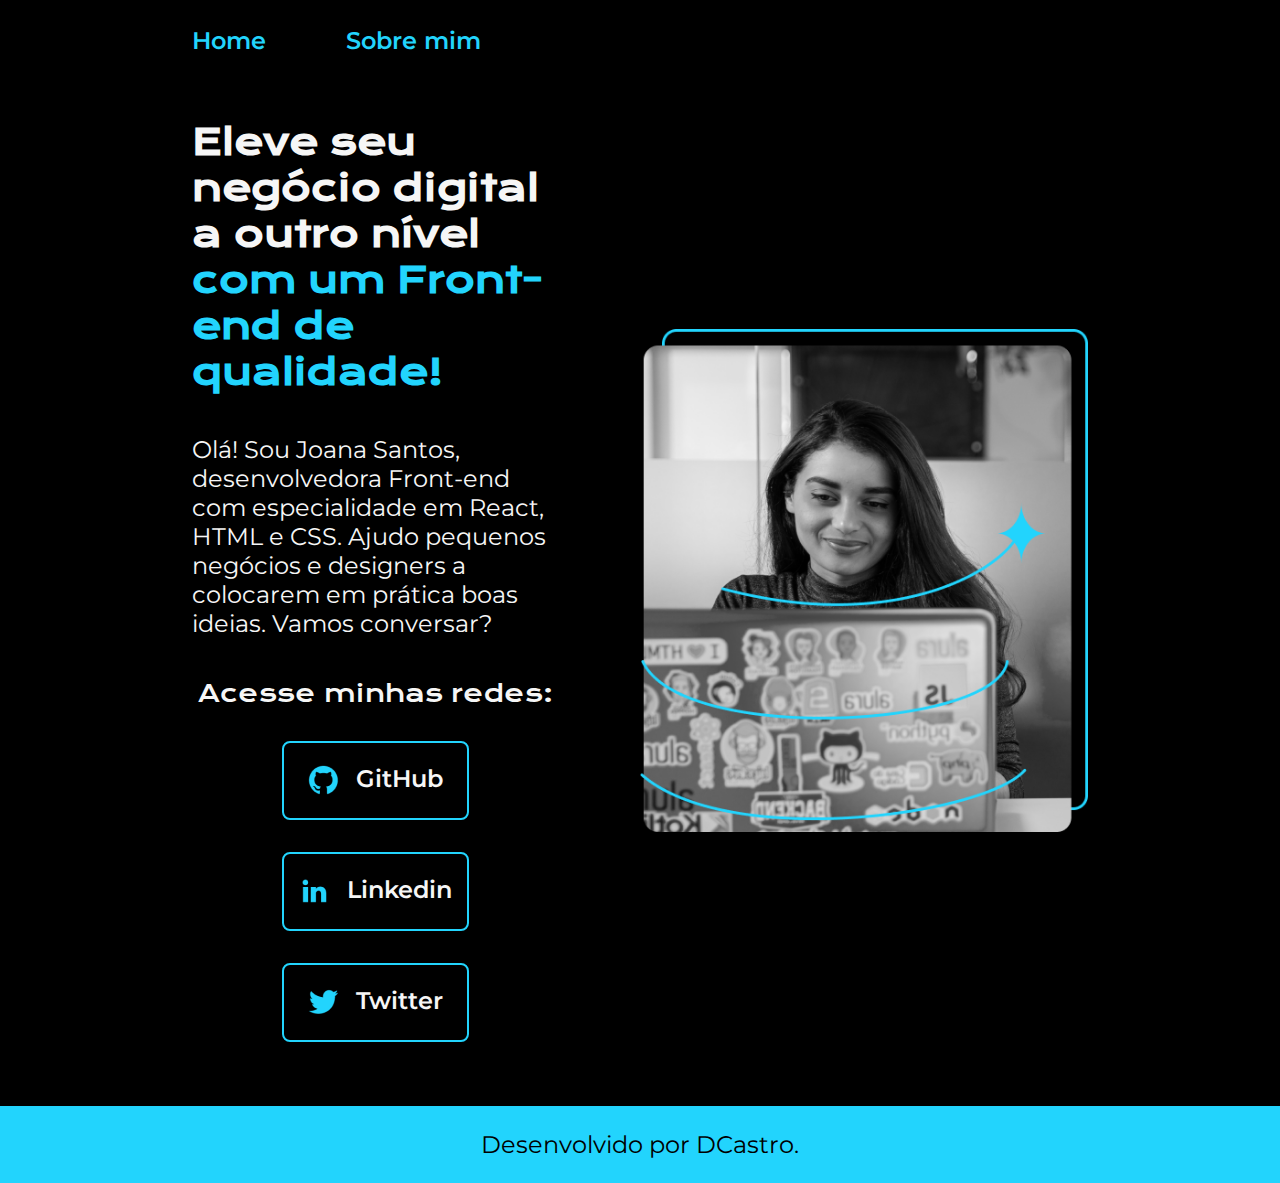
<file: index.html>
<!DOCTYPE html>
<html lang="pt-br">

<head>
    <meta charset="UTF-8">
    <meta http-equiv="X-UA-Compatible" content="IE=edge">
    <meta name="viewport" content="width=device-width, initial-scale=1.0">
    <title>Portifolio</title>
    <link rel="stylesheet" href="./styles/style.css">
</head>

<body>
    <header class="cabecalho">
        <nav class="cabecalho__menu">
            <a class="cabecalho__menu__link" href="index.html">Home</a>
            <a class="cabecalho__menu__link" href="about.html">Sobre mim</a>
        </nav>
    </header>
    <main class="apresentacao">
        <section class="apresentacao__conteudo">
            <h1 class="apresentacao__conteudo__titulo">Eleve seu negócio digital a outro nível <strong class="titulo-destaque">com um Front-end de qualidade!</strong></h1>
            <p class="apresentacao__conteudo__texto">Olá! Sou Joana Santos, desenvolvedora Front-end com especialidade em React, HTML e CSS.
                Ajudo pequenos negócios e designers a colocarem em prática boas ideias. Vamos conversar?</p>
            <div class="apresentacao__links">
                <h2 class="apresentacao__links__subtitulo">Acesse minhas redes:</h2>
                <a class="apresentacao__links__navegacao" href="https://github.com/">
                    <img src="./assets/github.png" alt="Imagem GitHub">
                    GitHub
                </a>
                <a class="apresentacao__links__navegacao" href="https://www.linkedin.com/in/denissoncastro/">
                    <img src="./assets/linkedin.png" alt="Imagem Linkedin">
                    Linkedin
                </a>
                <a class="apresentacao__links__navegacao" href="https://twitter.com/">
                    <img src="./assets/twitter.png" alt="Imagem Twitter">
                    Twitter
                </a>
            </div>
        </section>
            <img class="apresentacao__imagem" src="./assets/img.png" alt="Foto da Joana Santos Programando">
    </main>
    <footer class="rodape">
        <p>Desenvolvido por DCastro.</p>
    </footer>
    
</body>
</html>
</file>
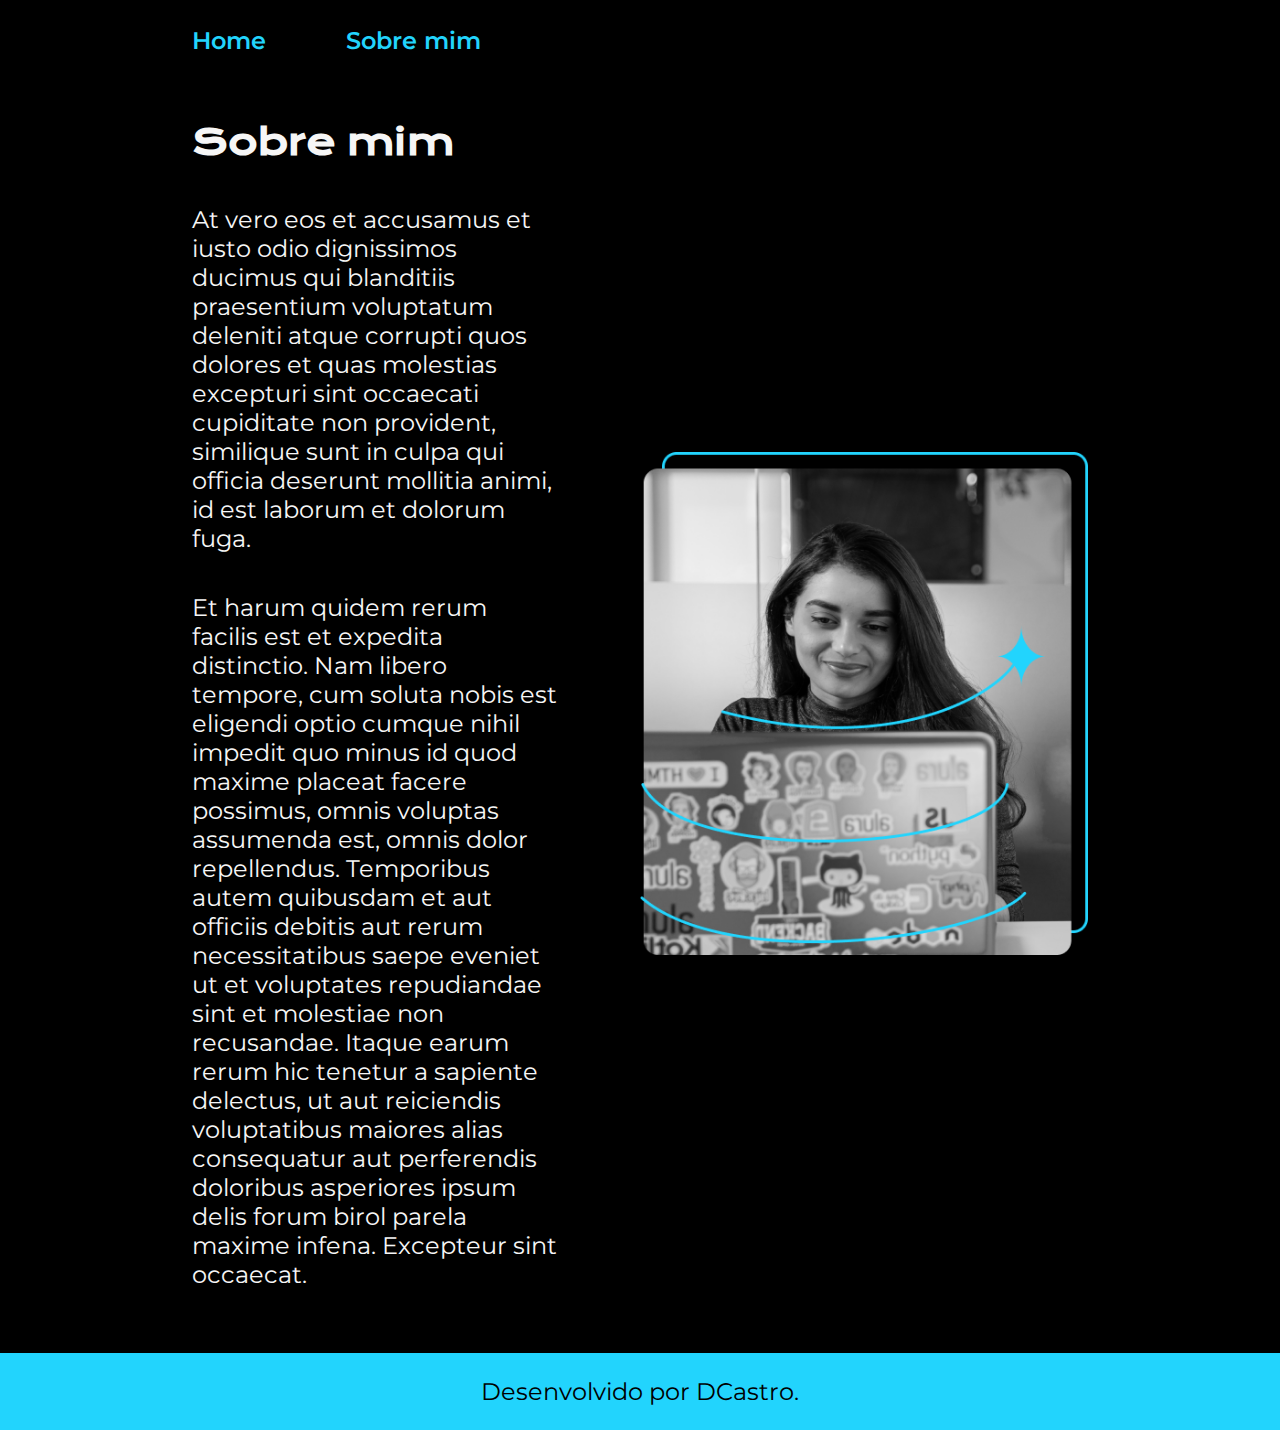
<file: about.html>
<!DOCTYPE html>
<html lang="pt-br">
<head>
    <meta charset="UTF-8">
    <meta name="viewport" content="width=device-width, initial-scale=1.0">
    <title>Sobre mim</title>
    <link rel="stylesheet" href="./styles/style.css">
</head>
<body>
    <header class="cabecalho">
        <nav class="cabecalho__menu">
            <a class="cabecalho__menu__link" href="index.html">Home</a>
            <a class="cabecalho__menu__link" href="about.html">Sobre mim</a>
        </nav>
    </header>

    <main class="apresentacao">
        <section class="apresentacao__conteudo">
            <h1 class="apresentacao__conteudo__titulo">Sobre mim</h1>
            <p class="apresentacao__conteudo__texto">At vero eos et accusamus et iusto odio dignissimos ducimus qui blanditiis praesentium voluptatum deleniti atque corrupti quos dolores et quas molestias excepturi sint occaecati cupiditate non provident, similique sunt in culpa qui officia deserunt mollitia animi, id est laborum et dolorum fuga.</p>
            <p class="apresentacao__conteudo__texto">Et harum quidem rerum facilis est et expedita distinctio. Nam libero tempore, cum soluta nobis est eligendi optio cumque nihil impedit quo minus id quod maxime placeat facere possimus, omnis voluptas assumenda est, omnis dolor repellendus. Temporibus autem quibusdam et aut officiis debitis aut rerum necessitatibus saepe eveniet ut et voluptates repudiandae sint et molestiae non recusandae. Itaque earum rerum hic tenetur a sapiente delectus, ut aut reiciendis voluptatibus maiores alias consequatur aut perferendis doloribus asperiores ipsum delis forum birol parela maxime infena. Excepteur sint occaecat.</p>
        </section>
        <img class="apresentacao__imagem" src="./assets/img.png" alt="Foto da Joana Santos Programando">
    </main>

    <footer class="rodape">
        <p>Desenvolvido por DCastro.</p>
    </footer>
</body>
</html>
</file>
<file: styles/style.css>
@import url('https://fonts.googleapis.com/css2?family=Krona+One&family=Montserrat:wght@400;600&display=swap');

:root {
    --cor-primaria: #000000;
    --cor-secundaria: #F6F6F6;
    --cor-terciaria: #22D4FD;
    --cor-hover: #272727;

    --fonte-primaria: 'Krona One', sans-serif;
    --fonte-secundaria: 'Montserrat', sans-serif;
}
*{
    margin: 0;
    padding: 0;
}

body{
    box-sizing: border-box;
    background-color: var(--cor-primaria);
    color: var(--cor-secundaria);
}
.cabecalho{
    padding: 2% 0% 0% 15%;
}
.cabecalho__menu{
    display: flex;
    gap: 80px;
}
.cabecalho__menu__link{
    font-family: var(--fonte-secundaria);
    font-size: 1.5rem;
    font-weight: 600;
    color: var(--cor-terciaria);
    text-decoration: none;
}
.apresentacao{
    padding: 5% 15%;
    display: flex;
    align-items: center;
    justify-content: space-between;
    gap: 82px;
}
.apresentacao__conteudo{
    width: 50%;
    display: flex;
    flex-direction: column;
    gap: 40px;
}

.apresentacao__conteudo__titulo{
    font-size: 2.25rem;
    font-family: var(--fonte-primaria);
}
.titulo-destaque{
    color: var(--cor-terciaria);
}
.apresentacao__conteudo__texto{
    font-size: 1.5rem;
    font-family: var(--fonte-secundaria);
}

.apresentacao__links{
    display: flex;
    flex-direction: column;
    justify-content: space-between;
    align-items: center;
    gap: 32px;
}
.apresentacao__links__subtitulo{
    font-family: var(--fonte-primaria);
    font-weight: 400;
    font-size: 1.5rem;
}
.apresentacao__links__navegacao{
    display: flex;
    justify-content: center;
    gap: 16px;
    border: 2px solid var(--cor-terciaria);
    width: 50%;
    text-align: center;
    border-radius: 8px;
    font-size: 1.5rem;
    font-weight: 600;
    padding: 21.5px 0;
    text-decoration: none;
    color: var(--cor-secundaria);
    font-family: var(--fonte-secundaria);
}
.apresentacao__links__link:hover{
    background-color: var(--cor-hover);
}
.apresentacao__imagem{
    width: 50%;
}
.rodape{
    color: var(--cor-primaria);
    background-color: var(--cor-terciaria);
    padding: 24px;
    text-align: center;
    font-family: var(--fonte-secundaria);
    font-size: 1.5rem;
    font-weight: 400;
}

@media (max-width: 1200px) {
    .cabecalho{
         padding: 10%;  
    }

    .cabecalho__menu{
        justify-content: center;
    }

    .apresentacao{
        flex-direction: column-reverse;
        padding: 5%;
    }

    .apresentacao__conteudo {
        width: auto;
    }
}
</file>
